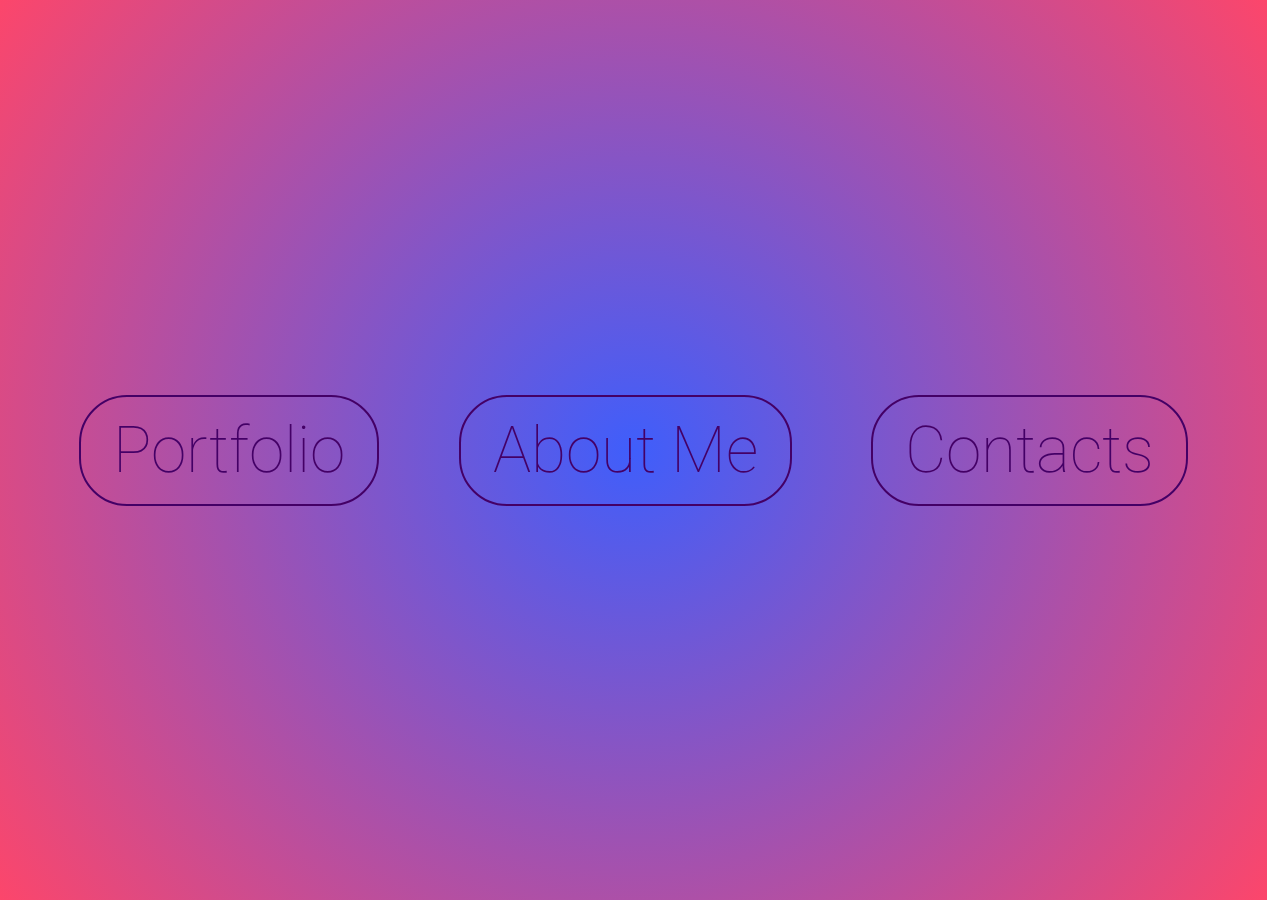
<file: index.html>
<!DOCTYPE html>
<html lang="en">
<head>
    <meta charset="UTF-8">
    <meta http-equiv="X-UA-Compatible" content="IE=edge">
    <meta name="viewport" content="width=device-width, initial-scale=1.0">
    <link rel="stylesheet" href="style.css">
    <title>Landing page</title>
  
</head>
<body>
    <div class="main">
      <a class="coolBeans" href="/webpage/portfolio.html">Portfolio</a>
      <a class="coolBeans" href="/webpage/about.html">About Me</a>
      <a class="coolBeans" href="/webpage/contacts.html">Contacts</a>
    </div>
    
</body>

<script src="main.js"></script>
</html>
</file>
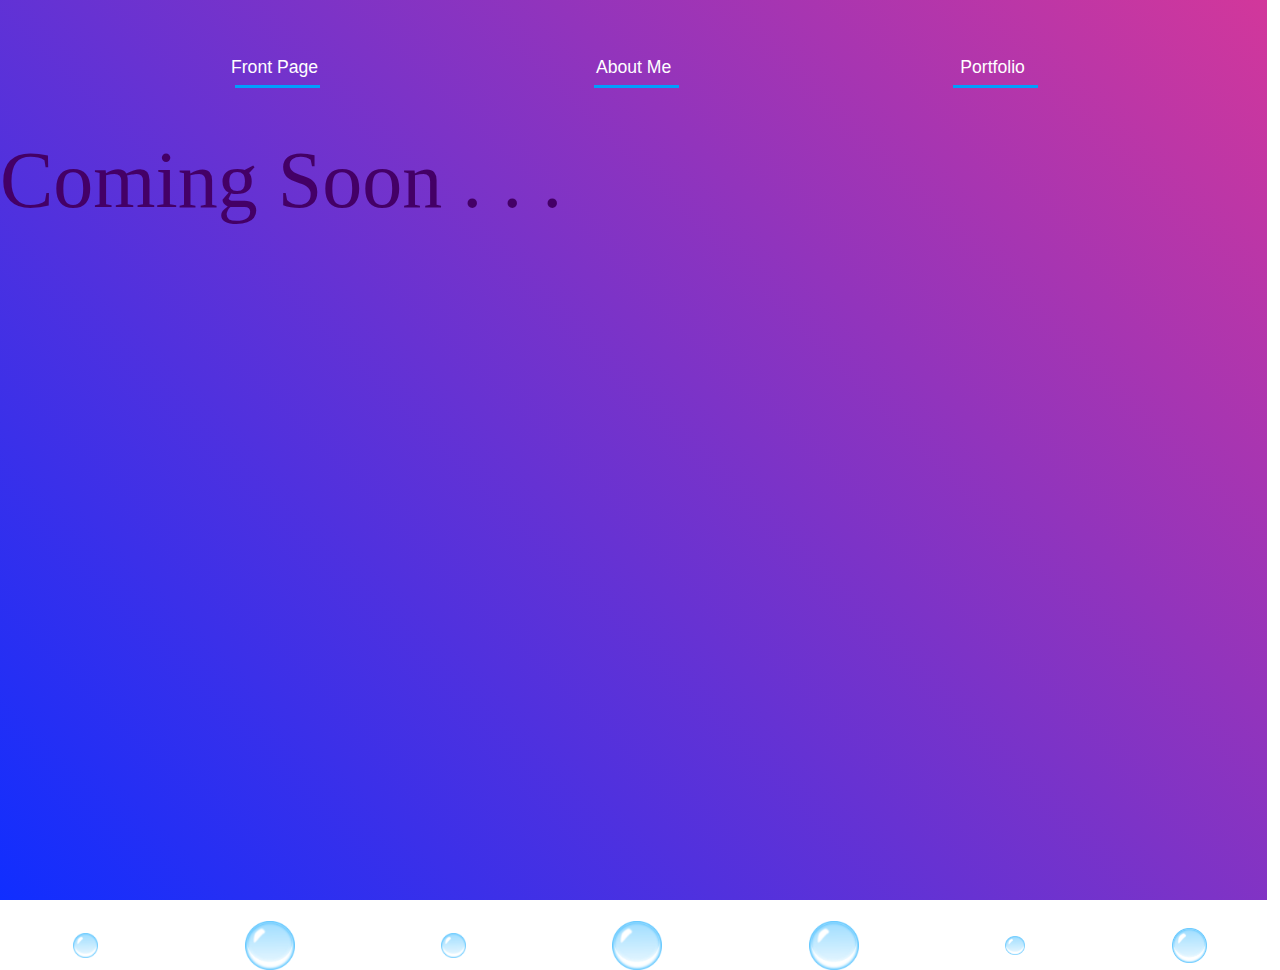
<file: contacts.html>
<!DOCTYPE html>
<html lang="en">
<head>
    <meta charset="UTF-8">
    <meta http-equiv="X-UA-Compatible" content="IE=edge">
    <meta name="viewport" content="width=device-width, initial-scale=1.0">
    <link rel="stylesheet" href="https://egidijusadzgauskas.github.io/webpage/style.css">
    
    <title>Contacts</title>
</head>

<body>
    <div class="sideBody">
        <div class="navbar">
            <div class="svg-wrapper">
                <svg height="40" width="150" xmlns="http://www.w3.org/2000/svg">
                <rect id="shape" height="40" width="150" />
                <div id="text">
                    <a href="https://egidijusadzgauskas.github.io/webpage/index.html"><span class="spot"></span>Front Page</a>
                </div>
                </svg>
            </div>
            <div class="svg-wrapper">
                <svg height="40" width="150" xmlns="http://www.w3.org/2000/svg">
                <rect id="shape" height="40" width="150" />
                <div id="text">
                    <a href="https://egidijusadzgauskas.github.io/webpage/about.html"><span class="spot"></span>About Me</a>
                </div>
                </svg>
            </div>
            <div class="svg-wrapper">
                <svg height="40" width="150" xmlns="http://www.w3.org/2000/svg">
                <rect id="shape" height="40" width="150" />
                <div id="text">
                    <a href="https://egidijusadzgauskas.github.io/webpage/portfolio.html"><span class="spot"></span>Portfolio</a>
                </div>
                </svg>
            </div>
        </div>          
        <div class="comingSoon">Coming Soon . . .</div>
        <div class="bubbles">
            <img src="images/bubble.png">
            <img src="images/bubble.png">
            <img src="images/bubble.png">
            <img src="images/bubble.png">
            <img src="images/bubble.png">
            <img src="images/bubble.png">
            <img src="images/bubble.png">
        </div>
    </div>
    
</body>
<script src="/main.js"></script>
</html>
</file>
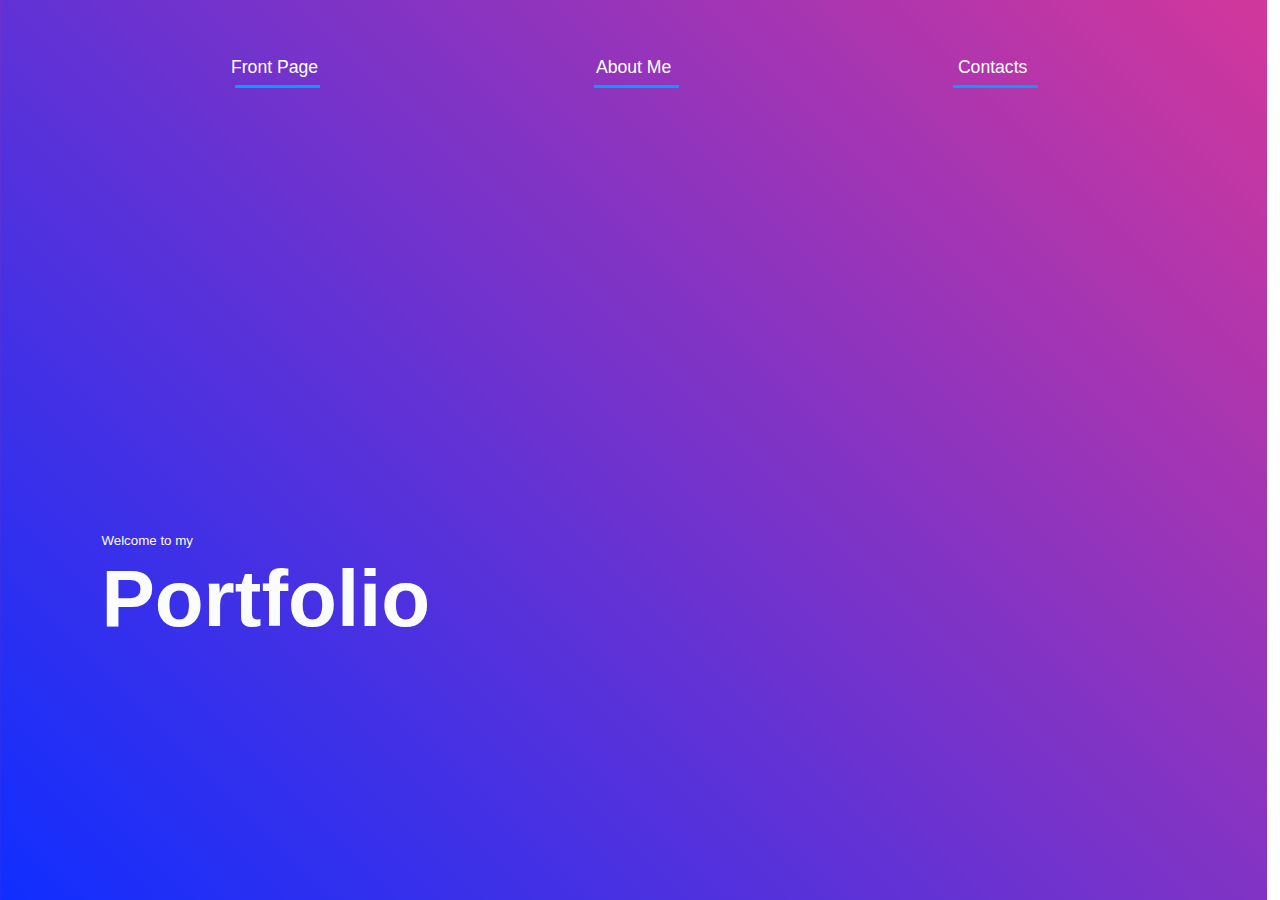
<file: portfolio.html>
<!DOCTYPE html>
<html lang="en">
<head>
    <meta charset="UTF-8">
    <meta http-equiv="X-UA-Compatible" content="IE=edge">
    <meta name="viewport" content="width=device-width, initial-scale=1.0">
    <link rel="stylesheet" href="https://egidijusadzgauskas.github.io/webpage/style.css">
    
    <title>Portfolio</title>
</head>
<body>
    <div class="sideBody">
        <div class="interactive">
            <div class="navbar">
                <div class="svg-wrapper">
                    <svg height="40" width="150" xmlns="http://www.w3.org/2000/svg">
                    <rect id="shape" height="40" width="150" />
                    <div id="text">
                        <a href="https://egidijusadzgauskas.github.io/webpage/index.html"><span class="spot"></span>Front Page</a>
                    </div>
                    </svg>
                </div>
                <div class="svg-wrapper">
                    <svg height="40" width="150" xmlns="http://www.w3.org/2000/svg">
                    <rect id="shape" height="40" width="150" />
                    <div id="text">
                        <a href="https://egidijusadzgauskas.github.io/webpage/about.html"><span class="spot"></span>About Me</a>
                    </div>
                    </svg>
                </div>
                <div class="svg-wrapper">
                    <svg height="40" width="150" xmlns="http://www.w3.org/2000/svg">
                    <rect id="shape" height="40" width="150" />
                    <div id="text">
                        <a href="https://egidijusadzgauskas.github.io/webpage/contacts.html"><span class="spot"></span>Contacts</a>
                    </div>
                    </svg>
                </div>
            </div>
                <div class="content">
                    <small>Welcome to my</small>
                    <h1>Portfolio</h1>
                </div>
                    <div class="portfolio">
                        <div class="works">
                            <h2 id="title"></h2>
                            <p id="description"></p>
                            <a href="link"></a>
                        </div>

                    </div>
                    

                    <div class="bubbles">
                        <img src="images/bubble.png">
                        <img src="images/bubble.png">
                        <img src="images/bubble.png">
                        <img src="images/bubble.png">
                        <img src="images/bubble.png">
                        <img src="images/bubble.png">
                        <img src="images/bubble.png">
                    </div>

            
        </div>
    </div>
    
</body>
<script src="https://egidijusadzgauskas.github.io/webpage/main.js"></script>
</html>
</file>
<file: style.css>
@import url("https://fonts.googleapis.com/css?family=Roboto:100");
* {
  box-sizing: border-box;
  margin: 0;
  padding: 0;
  font-family: sans-serif;
}
.main {
  background: rgb(63,94,251);
  background: radial-gradient(circle, rgba(63,94,251,1) 0%, rgba(252,70,107,1) 100%);
  
  display: flex;
  align-items: center;
  justify-content: space-evenly;
  height: 100vh;
  width: 100vw;
  max-height: 99%;
  max-width: 99%;
}
.interactive{
  width: 100%;
  height: 100vh;
  background: linear-gradient(45deg, #102eff, #d2379b);
  font-family: 'Roboto', sans-serif;
  background-size: cover;
  background-position: center;
  position: relative;
  overflow: hidden;

}
.navbar{
  width: 85%;
  height: 15%;
  margin: auto;
  display: flex;
  align-items: center;
  justify-content: space-around ;
}


.content{
  color: #fbfcfd;
  position: relative;
  top: 50%;
  left: 8%;
  transform: translateY(-50%);
  z-index: 2;

}
h1{
  font-size: 80px;
  margin: 10px 0 30px;
  line-height: 80px;
}
.portfolio{
  
  left: 52%;
  position: relative;
  top: 30%;
  transform: translateY(-50%);
  z-index: 2;
}
h2{
  color: #fbfcfd;
  font-size: 20px;
  margin: 10px 0 10px;
  line-height: 20px;
}




.bubbles img{
  width: 50px;
  animation: bubble 7s linear infinite;
}
.bubbles{
  width: 100%;
  display: flex;
  align-items: center;
  justify-content: space-around;
  position: absolute;
  bottom: -70px;
}


.comingSoon{
  align-self:center;
  font-size: 80px;
  font-family:'Times New Roman', Times, serif;
  color: #440066;
}
.comingSoon:hover{
  
  border: 2px solid transparent;
  color: #4b0082;
  
}


nav {
  width: 85%;
  height: 45%;
  align-self: baseline; 
  justify-content:space-around;
  position: relative; 
  margin: 0px auto;
  perspective: 2000px;
  flex-wrap: wrap;
  top: 3em;
}







.sideBody {
  margin: 0;
  padding: 0;
  background: linear-gradient(45deg, #102eff, #d2379b);
  font-family: 'Roboto', sans-serif;
  height: 100vh;
  width: 100vw;
  max-width: 99%;
  max-height: 99%;
  flex-direction: unset;

 
  
  
}

@media screen and (max-width: 1200px) 
{
  .main {
    background: rgb(63,94,251);
  background: radial-gradient(circle, rgba(63,94,251,1) 0%, rgba(252,70,107,1) 100%);
  flex-direction: column;
  display: flex;
  align-items: center;
  justify-content: space-evenly;
  height: 100vh;
  width: 100vw;
  max-height: 99%;
  max-width: 99%;
  }
  .comingSoon{
    height: 55%;
    align-self:auto;
    font-size: 40px;
    font-family:'Times New Roman', Times, serif;
    color: #440066;
  }
  .sideBody{
    flex-direction: column;
    display: flex;
    align-items: center;
    justify-content: space-evenly;
    margin: 0;
    padding: 0;
    background: linear-gradient(45deg, #102eff, #d2379b);
    font-family: 'Roboto', sans-serif;
    height: 100vh;
    width: 100vw;
    max-width: 99%;
    max-height: 99%;
  }
  .navbar{
    flex-direction: column;
    align-items: center;
    justify-content: space-evenly;
    width: 85%;
    height: 35%;
    position: auto;
  } 
  .content{
    
    top: 5%;
    left: 18%;
    position: auto;
  }
  .portfolio{
  
    left: 35%;
    position: auto;
    
    
  }
}



@keyframes bubble{
  0%{
    transform: translateY(0);
    opacity: 0;
  }
  50%{
    
    opacity: 1;
  }
  70%{
    
    opacity: 1;
  }
  100%{
    transform: translateY(-80vh);
    opacity: 0;
  }
}
.bubbles img:nth-child(1){
  animation-delay: 2s;
  width: 25px;
}
.bubbles img:nth-child(2){
  animation-delay: 1s;
  
}
.bubbles img:nth-child(3){
  animation-delay: 3s;
  width: 25px;
}
.bubbles img:nth-child(4){
  animation-delay: 4.5s;
}
.bubbles img:nth-child(5){
  animation-delay: 3s;
}
.bubbles img:nth-child(6){
  animation-delay: 6s;
  width: 20px;
}
.bubbles img:nth-child(7){
  animation-delay: 7s;
  width: 35px;
}




.spot {
  position: absolute;
  width: 100%;
  height: 100%;
  top: 0;
  left: 0;
}
/*
    This is the outer svg wrapper that the SVG itself will 
    fill. Multiple svg-wrapper classes can be put side by side.
*/

  .svg-wrapper {
  margin-top: 0;
  position: relative;
  width: 150px;
  /*make sure to use same height/width as in the html*/
  height: 40px;
  display: inline-block;
  border-radius: 3px;
  margin-left: 5px;
  margin-right: 5px
}
/*
  This is where we define the fill, color, thickness,
  and stroke pattern of the SVG when there is no hover.
  The dasharray and offset together define the line position
  under the words. Here's also where the transition speed is set.
*/
  #shape {
  stroke-width: 6px;
  fill: transparent;
  stroke: #009FFD;
  stroke-dasharray: 85 400;
  stroke-dashoffset: -220;
  transition: 1s all ease;
}
/* 
    Pushing the text up into the SVG. Without this the
    text would be below the div's.
*/

  #text {
  margin-top: -35px;
  text-align: center;
}

  #text a {
  color: white;
  text-decoration: none;
  font-weight: 100;
  font-size: 1.1em;
}
/* 
    Changing the shape on hover. I change the color of the stroke,
make it thinner, then set it to again wrap around the entire parent element.
*/

  .svg-wrapper:hover #shape {
  stroke-dasharray: 50 0;
  stroke-width: 3px;
  stroke-dashoffset: 0;
  stroke: #06D6A0;
  }
.coolBeans {
  border: 2px solid currentColor;
  border-radius: 3rem;
  color: #440066;
  font-family: roboto;
  font-size: 4rem;
  font-weight: 100;
  overflow: hidden;
  padding: 1rem 2rem;
  position: relative;
  text-decoration: none;
  transition: 0.2s transform ease-in-out;
  will-change: transform;
  z-index: 0;
}
.coolBeans::after {
  background-color: #ffff00;
  border-radius: 3rem;
  content: '';
  display: block;
  height: 100%;
  width: 100%;
  position: absolute;
  left: 0;
  top: 0;
  transform: translate(-100%, 0) rotate(10deg);
  transform-origin: top left;
  transition: 0.2s transform ease-out;
  will-change: transform;
  z-index: -1;
}
.coolBeans:hover::after {
  transform: translate(0, 0);
}
.coolBeans:hover {
  border: 2px solid transparent;
  color: #4b0082;
  transform: scale(1.05);
  will-change: transform;
}
button{
  background: transparent;
  border: 2px solid currentColor;
  border-radius: 3rem;
  color: currentColor;
  font-family: roboto;
  font-size: 1.8rem;
  
  overflow: hidden;
  padding: 1rem 2rem;
  position: relative;
  text-decoration: none;
  transition: 0.2s transform ease-in-out;
  will-change: transform;
  z-index: 0;
}
button::after{
  background-color: #4996d7;
  border-radius: 3rem;
  content: '';
  display: block;
  height: 100%;
  width: 100%;
  position: absolute;
  left: 0;
  top: 0;
  transform: translate(-100%, 0) rotate(10deg);
  transform-origin: top left;
  transition: 0.2s transform ease-out;
  will-change: transform;
  z-index: -1;

}
button:hover{
  border: 2px solid transparent;
  color: #440066;
  transform: scale(1.02);
  will-change: transform;
}
button:hover::after {
  transform: translate(0, 0);
}
</file>
